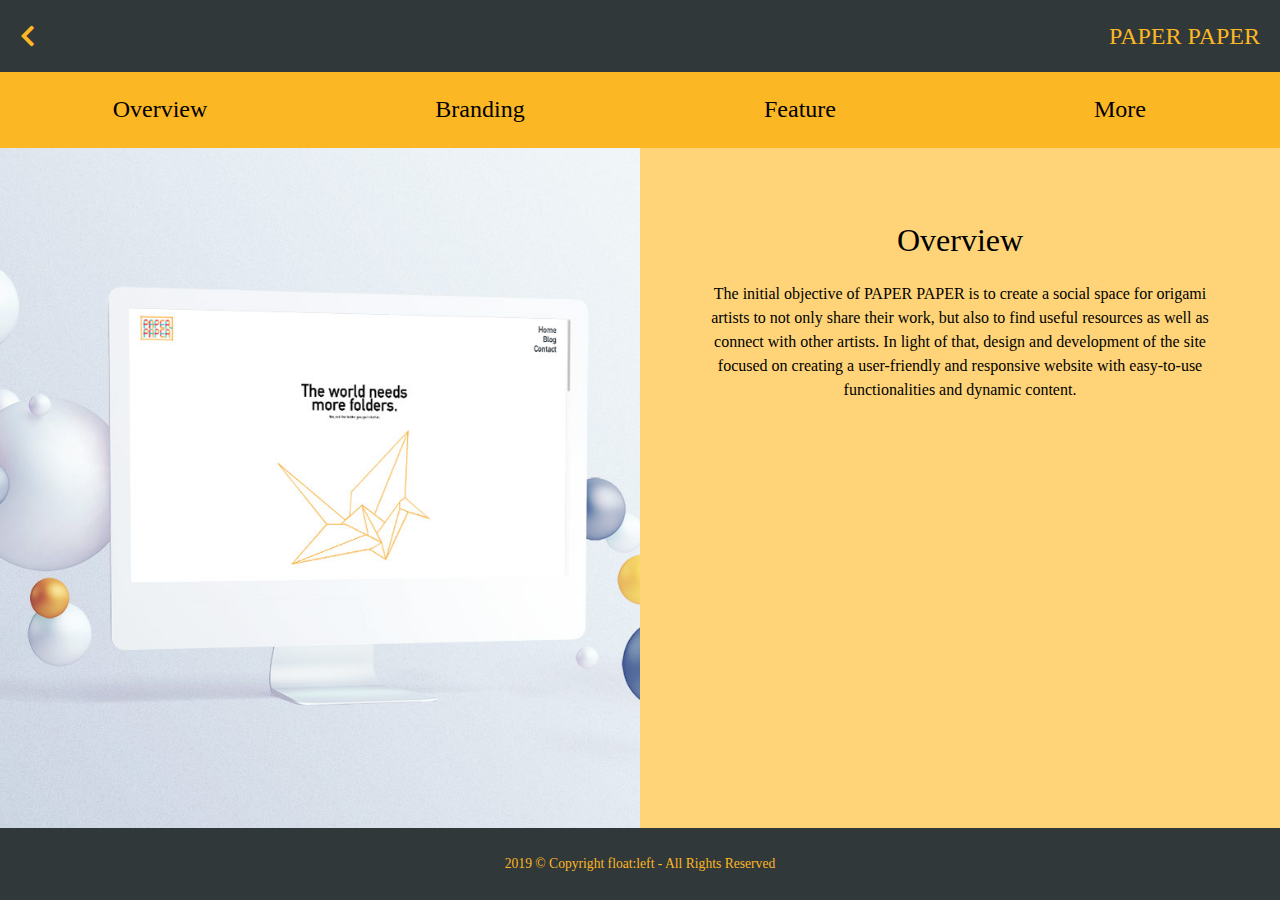
<file: feature.html>
<!DOCTYPE html>
<html lang="en">
<head>
    <meta charset="UTF-8">
    <meta name="viewport" content="width=device-width, initial-scale=1.0">
    <meta http-equiv="X-UA-Compatible" content="ie=edge">
    <link rel="stylesheet" href="//use.fontawesome.com/releases/v5.0.7/css/all.css">
    <link rel="stylesheet" href="css/reset.css">
    <link rel="stylesheet" href="css/feature.css">
    <link rel="icon" type="image/png" href="images/logo.png">
    <title>float:left</title>
</head>
<body>
    <main>
        <h1 class="hidden">float:left - feature page</h1>
        <header>
            <div id="back"><a href="index.html"><i class="fas fa-chevron-left"></i></a></div>
            <div id="title"><h2>PAPER PAPER</h2></div>
        </header>
        <!--Nav Ends-->

        <!--Tabs Starts-->
        <section id="container">
            <div id="tabs"></div>

            <div id="content">
                <div id="images">
                        <img src="images/Overview.jpg" alt="panel-image">
                </div>
                <div id="description">
                    <h2>Overview</h2>
                    <p>The initial objective of PAPER PAPER is to create a social space for origami artists to not only share their work, but also to find useful resources as well as connect with other artists. In light of that, design and development of the site focused on creating a user-friendly and responsive website with easy-to-use functionalities and dynamic content.</p>
                </div>
            </div>

            
        </section>
        <!--Tabs Ends-->

        <!--Footer Starts-->
        <footer id="mainFooter">
            <p>2019 © Copyright float:left - All Rights Reserved</p>
        </footer>
        <!--Footer Ends-->
    </main>
    
    <script src="js/feature.js" type="module"></script>
</body>
</html>
</file>
<file: css/feature.css>
main{width:100%;height:100vh;overflow:hidden;background-color:#fdfdff;font-family:'DIN Alternate';src:url("DIN Alternate Bold.woff") format("woff"),url("DIN Alternate Bold.woff2") format("woff2")}.hidden{display:none}header{margin:0 auto;overflow:hidden;height:8vh;display:flex}header #back{background-color:#313839;width:5%;height:8vh;padding-left:20px}header #back i{color:#fcb724;font-size:1.5em;text-align:center;line-height:8vh}header #back i:hover{color:#ffd478}header #title{background-color:#313839;color:#fcb724;width:95%;height:8vh}header #title h2{text-align:right;font-size:1.5em;line-height:8vh;padding-right:20px}#container{width:100%;height:84vh;display:flex;flex-flow:row wrap}#tabs{display:flex;flex-flow:row no-wrap;width:100%;height:10%;list-style-type:none;text-align:center}#tabs button{width:25%;border:none;background-color:#fcb724;font-family:'DIN Alternate';font-size:1.5em;outline:none}#tabs button:hover{background:#ffd478;color:#fff}.active{background-color:#ffd478 !important}#content{width:100%;height:90%;background:#ffd478;display:flex}#content #images{width:50%;overflow:hidden}#content #images img{object-fit:cover;object-position:center;width:100%;height:100%}#content #description{width:50%;text-align:center}#content #description h2{font-size:2em;line-height:2em;margin:60px 60px 0}#content #description p{font-size:1em;line-height:1.5em;margin:10px 60px 0}#mainFooter{width:100%;height:8vh;background-color:#313839}#mainFooter p{width:100%;text-align:center;color:#fcb724;font-size:0.85em;line-height:8vh}@media only screen and (min-width: 576px) and (max-width: 768px){#mainFooter p{font-size:0.65em}}@media only screen and (max-width: 575px){#mainFooter p{font-size:0.5em}}@media only screen and (max-width: 575px){header #title h2{font-size:1.5em}#tabs button{font-size:1em}#content{width:100%;height:90%;background:#ffd478;display:flex;flex-flow:row wrap}#content #images{width:100%;height:60%;overflow:hidden}#content #images img{object-fit:cover;object-position:center;width:100%;height:100%}#content #description{width:100%;text-align:center}#content #description h2{font-size:1em;line-height:2em;margin:2px 30px 0}#content #description p{font-size:0.85em;line-height:1.5em;margin:2px 30px 0}}
/*# sourceMappingURL=feature.css.map */
</file>
